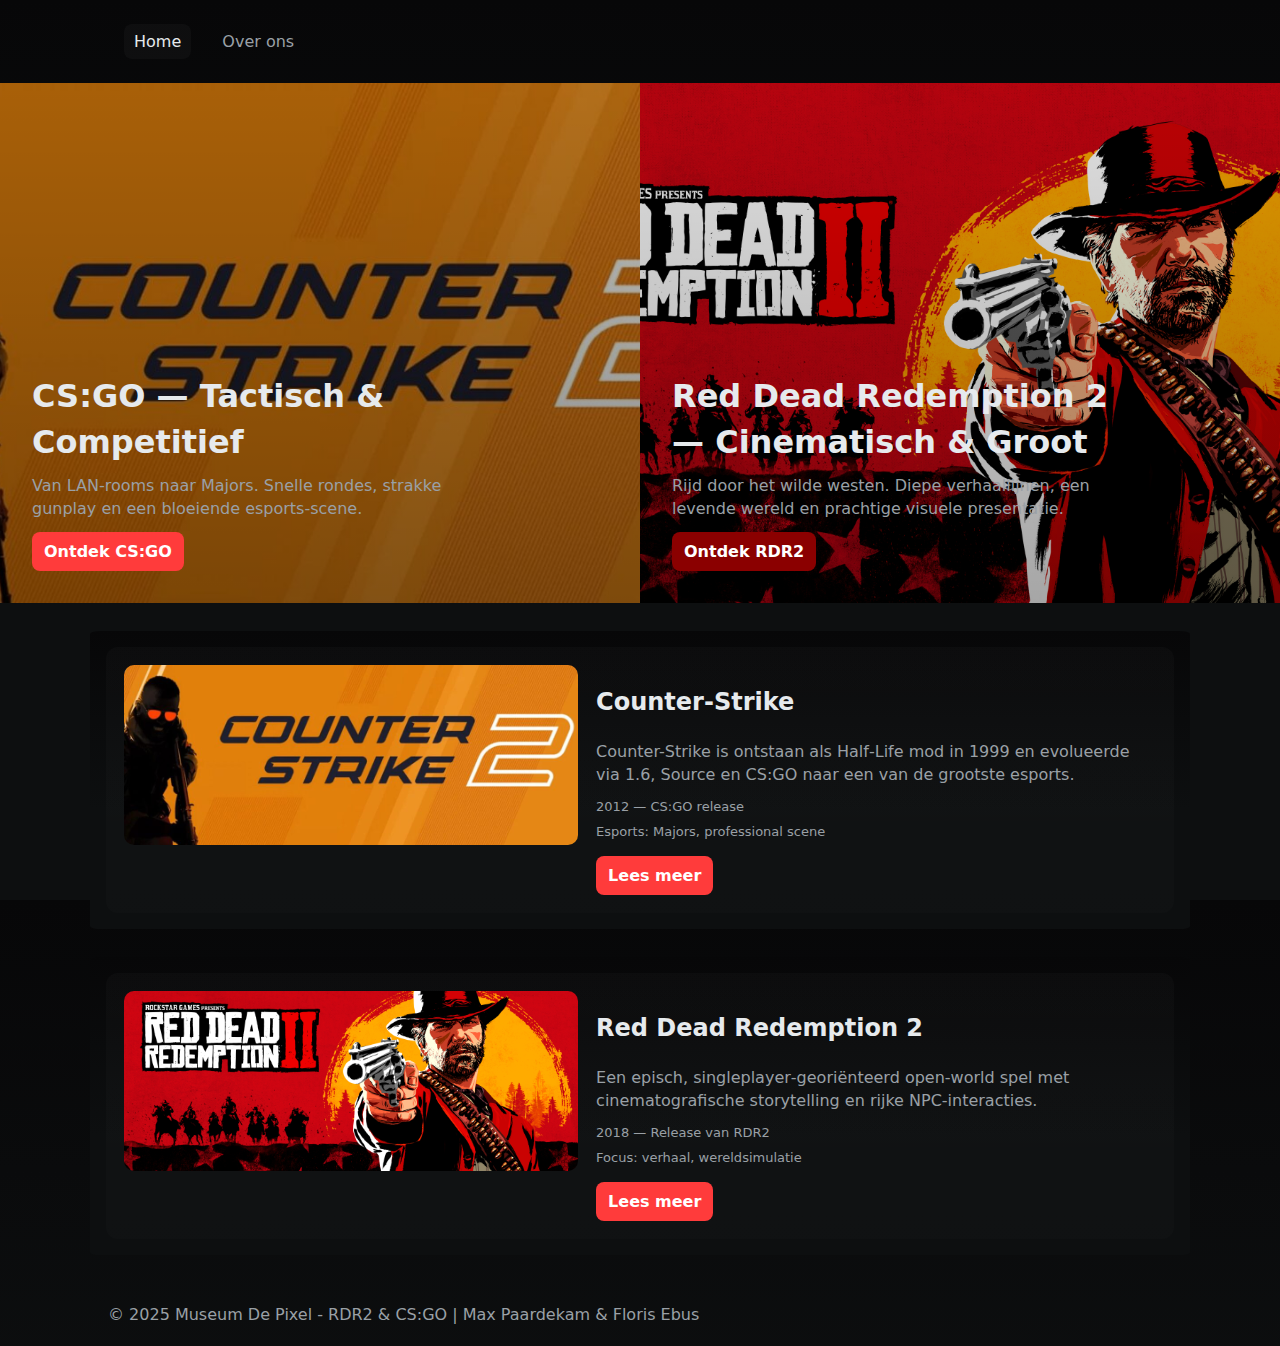
<file: index.html>
<!DOCTYPE html>
<html lang="en">
  <head>
    <meta charset="utf-8" />
    <meta name="viewport" content="width=device-width,initial-scale=1" />
    <title>Home</title>
    <link rel="stylesheet" href="./csgo/styles/styles.css" />
  </head>
  <body>
    <header class="site-header">
      <nav>
        <a href="./index.html" class="active">Home</a>
        <a href="./about.html">Over ons</a>
      </nav>
    </header>

    <main>
      <section class="hero-split">
        <div class="hero-left">
          <div class="hero-overlay">
            <h1>CS:GO — Tactisch & Competitief</h1>
            <p class="lead">
              Van LAN-rooms naar Majors. Snelle rondes, strakke gunplay en een
              bloeiende esports-scene.
            </p>
            <div class="hero-actions">
              <a class="btn" href="./csgo/page1.html">Ontdek CS:GO</a>
            </div>
          </div>
        </div>

        <div class="hero-right">
          <div class="hero-overlay">
            <h1>Red Dead Redemption 2 — Cinematisch & Groot</h1>
            <p class="lead">
              Rijd door het wilde westen. Diepe verhaallijnen, een levende
              wereld en prachtige visuele presentatie.
            </p>
            <div class="hero-actions">
              <a
                class="btn"
                style="
                  background: var(--rdr-saddle);
                  color: var(--rdr-parchment);
                "
                href="./rdr2/index.html"
                >Ontdek RDR2</a
              >
            </div>
          </div>
        </div>
      </section>
      <div class="container two-columns">
        <section id="cs-section" class="content-card split">
          <div
            class="card-media"
            style="
              background-image: url('./csgo/images/counter_strike_2_graphic-1024x576.jpg');
            "
          ></div>
          <div class="card-body">
            <h2>Counter-Strike</h2>
            <p class="muted">
              Counter-Strike is ontstaan als Half‑Life mod in 1999 en evolueerde
              via 1.6, Source en CS:GO naar een van de grootste esports.
            </p>
            <ul class="meta">
              <li>2012 — CS:GO release</li>
              <li>Esports: Majors, professional scene</li>
            </ul>
            <div class="card-actions">
              <a class="btn" href="./csgo/page1.html">Lees meer</a>
            </div>
          </div>
        </section>
      </div>

      <div class="container two-columns">
        <section id="rdr2-section" class="content-card split">
          <div
            class="card-media"
            style="background-image: url('./csgo/images/rdr2.jpg')"
          ></div>
          <div class="card-body">
            <h2>Red Dead Redemption 2</h2>
            <p class="muted">
              Een episch, singleplayer‑georiënteerd open‑world spel met
              cinematografische storytelling en rijke NPC-interacties.
            </p>
            <ul class="meta">
              <li>2018 — Release van RDR2</li>
              <li>Focus: verhaal, wereldsimulatie</li>
            </ul>
            <div class="card-actions">
              <a class="btn" href="./rdr2/index.html">Lees meer</a>
            </div>
          </div>
        </section>
      </div>
    </main>

    <div id="modal" class="modal" aria-hidden="true">
      <div class="modal-panel" role="dialog" aria-modal="true">
        <button id="modal-close" class="modal-close" aria-label="Close">
          ×
        </button>
        <div id="modal-content"></div>
      </div>
    </div>
    <footer class="site-footer">
      <p>
        &copy; 2025 Museum De Pixel - RDR2 & CS:GO | Max Paardekam & Floris Ebus
      </p>
    </footer>
    <script src="./csgo/scripts/script.js"></script>
  </body>
</html>
</file>
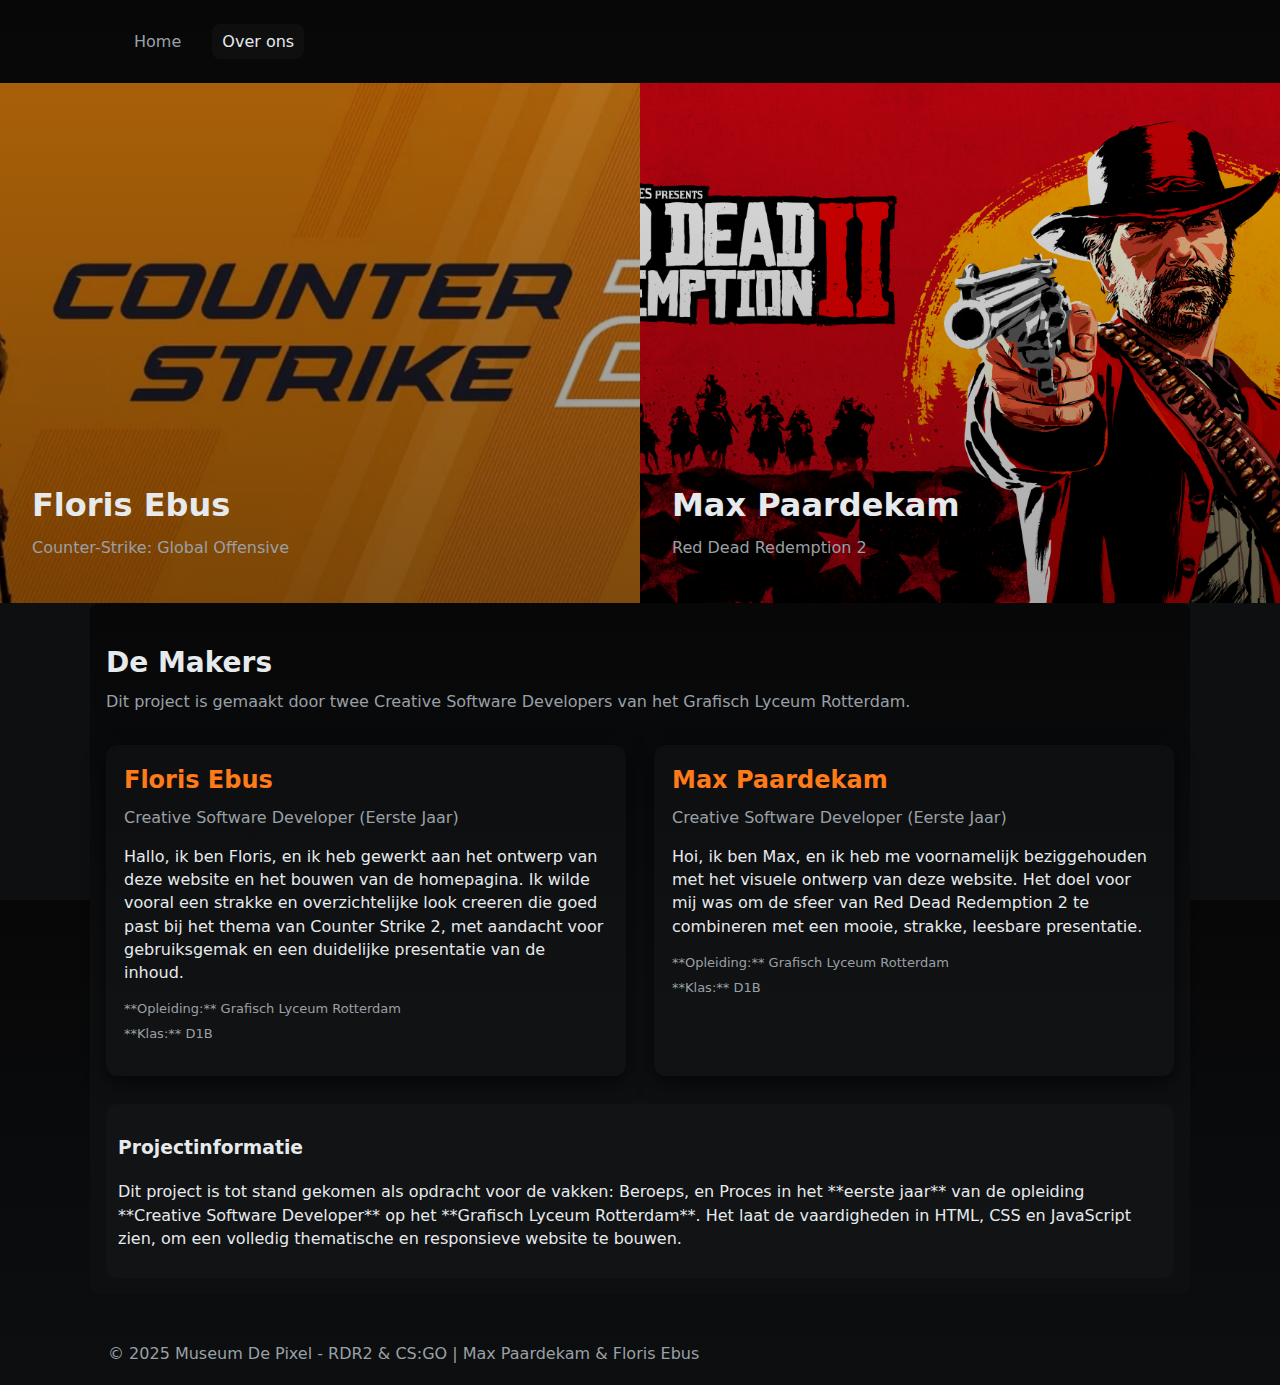
<file: about.html>
<!DOCTYPE html>
<html lang="nl">
  <head>
    <meta charset="UTF-8" />
    <meta name="viewport" content="width=device-width, initial-scale=1.0" />
    <title>Over ons - Museum De Pixel</title>
    <link rel="stylesheet" href="csgo/styles/styles.css" />
  </head>
  <body>
    <header class="site-header">
      <nav>
        <a href="./index.html">Home</a>
        <a href="./about.html" class="active">Over ons</a>
      </nav>
    </header>

    <div class="hero-split">
      <div class="hero-left">
        <div class="hero-overlay">
          <h1>Floris Ebus</h1>
          <p class="lead">Counter-Strike: Global Offensive</p>
        </div>
      </div>
      <div class="hero-right">
        <div class="hero-overlay">
          <h1>Max Paardekam</h1>
          <p class="lead">Red Dead Redemption 2</p>
        </div>
      </div>
    </div>

    <div class="container">
      <div class="hero">
        <h1>De Makers</h1>
        <p class="lead">
          Dit project is gemaakt door twee Creative Software Developers van het
          Grafisch Lyceum Rotterdam.
        </p>
      </div>

      <div class="cards">
        <div class="card">
          <div class="card-body">
            <h2>Floris Ebus</h2>
            <p class="muted">Creative Software Developer (Eerste Jaar)</p>
            <p>
              Hallo, ik ben Floris, en ik heb gewerkt aan het ontwerp van deze
              website en het bouwen van de homepagina. Ik wilde vooral een
              strakke en overzichtelijke look creeren die goed past bij het
              thema van Counter Strike 2, met aandacht voor gebruiksgemak en een
              duidelijke presentatie van de inhoud.
            </p>
            <ul class="meta">
              <li>**Opleiding:** Grafisch Lyceum Rotterdam</li>
              <li>**Klas:** D1B</li>
            </ul>
          </div>
        </div>
        <div class="card">
          <div class="card-body">
            <h2>Max Paardekam</h2>
            <p class="muted">Creative Software Developer (Eerste Jaar)</p>
            <p>
              Hoi, ik ben Max, en ik heb me voornamelijk beziggehouden met het
              visuele ontwerp van deze website. Het doel voor mij was om de
              sfeer van Red Dead Redemption 2 te combineren met een mooie,
              strakke, leesbare presentatie.
            </p>
            <ul class="meta">
              <li>**Opleiding:** Grafisch Lyceum Rotterdam</li>
              <li>**Klas:** D1B</li>
            </ul>
          </div>
        </div>
      </div>
      <div class="about-section" style="margin-top: 28px">
        <h3>Projectinformatie</h3>
        <p>
          Dit project is tot stand gekomen als opdracht voor de vakken: Beroeps,
          en Proces in het **eerste jaar** van de opleiding **Creative Software
          Developer** op het **Grafisch Lyceum Rotterdam**. Het laat de
          vaardigheden in HTML, CSS en JavaScript zien, om een volledig
          thematische en responsieve website te bouwen.
        </p>
      </div>
    </div>
    <footer class="site-footer">
      <p>
        &copy; 2025 Museum De Pixel - RDR2 & CS:GO | Max Paardekam & Floris Ebus
      </p>
    </footer>
  </body>
</html>
</file>
<file: csgo/styles/styles.css>
:root {
  --bg: #0f1113;
  --panel: #141617;
  --muted: #9aa0a6;
  --accent: #ff7a18;
  --accent-2: #ff3b3b;
  --rdr-saddle: #8b0000;
  --rdr-dust: #6b4c3b;
  --rdr-gold: #c9a24a;
  --rdr-parchment: #ffffff;
  --glass: rgba(255, 255, 255, 0.03);
  --radius: 12px;
  --max-width: 1100px;
  --gap: 28px;
  --text: #e6eaed;
  font-family: Inter, system-ui, -apple-system, "Segoe UI", Roboto,
    "Helvetica Neue", Arial;
}
* {
  box-sizing: border-box;
}
html,
body {
  height: 100%;
}
body {
  margin: 0;
  background: linear-gradient(180deg, #070708 0%, #0d0f10 60%);
  color: var(--text);
  -webkit-font-smoothing: antialiased;
  -moz-osx-font-smoothing: grayscale;
  line-height: 1.45;
  padding-bottom: 60px;
}

#myVideo {
  position: fixed;
  object-fit: cover;
  right: 0;
  bottom: 0;
  min-width: 100%;
  min-height: 100%;
  z-index: -1;
}

.site-header {
  display: flex;
  align-items: center;
  justify-content: space-between;
  max-width: var(--max-width);
  margin: 22px auto;
  padding: 8px 18px;
}
.logo {
  font-weight: 700;
  letter-spacing: 0.6px;
}
nav a {
  color: var(--muted);
  text-decoration: none;
  margin-left: 16px;
  padding: 8px 10px;
  border-radius: 8px;
}
nav a.active {
  background: var(--glass);
  color: var(--text);
}

.container {
  max-width: var(--max-width);
  margin: 0 auto;
  padding: 16px;
  background: linear-gradient(180deg, #070708 0%, #0d0f10 60%);
  border-radius: 1%;
}

.hero-split {
  display: flex;
  height: 520px;
  gap: 0;
}
.hero-left,
.hero-right {
  flex: 1;
  position: relative;
  display: flex;
  align-items: flex-end;
}
.hero-left {
  background-image: linear-gradient(
      180deg,
      rgba(0, 0, 0, 0.25),
      rgba(0, 0, 0, 0.45)
    ),
    url("../images/counter_strike_2_graphic-1024x576.jpg");
  background-size: cover;
  background-position: center;
}
.hero-right {
  background-image: linear-gradient(
      180deg,
      rgba(0, 0, 0, 0.12),
      rgba(0, 0, 0, 0.35)
    ),
    url("../images/rdr2.jpg");
  background-size: cover;
  background-position: center;
}
.hero-overlay {
  padding: 32px;
  max-width: 520px;
}
.hero-overlay h1 {
  font-size: 32px;
  margin: 0 0 8px;
}
.hero-overlay .lead {
  color: var(--muted);
  margin-bottom: 12px;
}
.hero-actions {
  display: flex;
  gap: 10px;
}

.pager {
  display: flex;
  gap: 12px;
  align-items: center;
  margin-top: 18px;
}
.pager .btn.ghost {
  background: transparent;
  border: 1px solid rgba(255, 255, 255, 0.06);
  color: var(--text);
}
.pager .btn {
  padding: 10px 14px;
}

.two-columns {
  display: flex;
  gap: 24px;
  align-items: flex-start;
  margin-top: 28px;
}
.content-card {
  flex: 1;
  background: linear-gradient(
    180deg,
    rgba(255, 255, 255, 0.02),
    rgba(255, 255, 255, 0.01)
  );
  padding: 18px;
  border-radius: 12px;
}
.content-card.split {
  display: flex;
  gap: 18px;
  align-items: flex-start;
}
.content-card.split .card-media {
  width: 44%;
  height: 180px;
  border-radius: 10px;
  flex: 0 0 44%;
}
.content-card.split .card-body {
  flex: 1;
  padding: 0;
}
.toc-card {
  width: 320px;
  padding: 16px;
  background: rgba(255, 255, 255, 0.02);
  border-radius: 12px;
}
.toc-card nav {
  display: flex;
  flex-direction: column;
  gap: 8px;
}
.toc-card a {
  text-decoration: none;
  color: var(--muted);
}
.toc-card .small {
  color: var(--muted);
  font-size: 13px;
}
.sticky {
  position: sticky;
  top: 24px;
}

.about-row {
  display: flex;
  gap: 18px;
  align-items: flex-start;
}
.about-row .about-media {
  width: 360px;
  height: 200px;
  background-size: cover;
  border-radius: 10px;
}
.about-row .about-text {
  flex: 1;
}

.hero {
  padding: 18px 0 8px;
}
.hero h1 {
  margin: 6px 0 6px;
  font-size: 28px;
}
.lead {
  color: var(--muted);
  margin: 0 0 16px;
}

.cards {
  display: grid;
  grid-template-columns: repeat(auto-fit, minmax(300px, 1fr));
  gap: var(--gap);
  margin-top: 8px;
}
.card {
  background: linear-gradient(
    180deg,
    rgba(255, 255, 255, 0.02),
    rgba(255, 255, 255, 0.01)
  );
  border-radius: var(--radius);
  overflow: hidden;
  box-shadow: 0 6px 20px rgba(0, 0, 0, 0.6);
  display: flex;
  flex-direction: column;
}
.card-media {
  height: 180px;
  background-size: cover;
  background-position: center;
}
.card-body {
  padding: 18px;
}
.card h2 {
  margin: 0 0 8px;
  color: var(--accent);
}
.muted {
  color: var(--muted);
  margin: 0 0 12px;
}
.meta {
  list-style: none;
  padding: 0;
  margin: 6px 0 14px;
  color: var(--muted);
}
.meta li {
  font-size: 13px;
  margin: 6px 0;
}
.card-actions {
  display: flex;
  gap: 8px;
}
.btn {
  display: inline-block;
  padding: 8px 12px;
  background: var(--accent-2);
  color: white;
  text-decoration: none;
  border-radius: 8px;
  font-weight: 600;
  transition: transform 0.12s ease;
}
.btn:hover {
  transform: translateY(-3px);
}
.btn.ghost {
  background: transparent;
  border: 1px solid rgba(255, 255, 255, 0.06);
  color: var(--text);
}

.features {
  margin-top: 28px;
  padding: 18px;
  background: linear-gradient(180deg, rgba(255, 255, 255, 0.01), transparent);
  border-radius: 10px;
}
.features h3 {
  margin: 0 0 8px;
}

.about-page .about-hero {
  padding: 18px 0;
}
.about-intro {
  display: flex;
  gap: 20px;
  align-items: center;
  flex-wrap: wrap;
}
.about-media {
  width: 220px;
  height: 120px;
  border-radius: 10px;
  background: linear-gradient(90deg, var(--accent-2), var(--accent));
  box-shadow: inset 0 -12px 30px rgba(0, 0, 0, 0.18);
}
.about-text h2 {
  margin-top: 0;
}
.about-section {
  margin-top: 18px;
  padding: 12px;
  background: rgba(255, 255, 255, 0.018);
  border-radius: 10px;
}

.site-footer {
  max-width: var(--max-width);
  margin: 28px auto;
  color: var(--muted);
  padding: 4px 18px;
}

.modal {
  position: fixed;
  inset: 0;
  display: none;
  align-items: center;
  justify-content: center;
  background: linear-gradient(180deg, rgba(0, 0, 0, 0.4), rgba(0, 0, 0, 0.6));
  z-index: 80;
}
.modal[aria-hidden="false"] {
  display: flex;
}
.modal-panel {
  background: var(--panel);
  padding: 20px;
  border-radius: 12px;
  min-width: 320px;
  max-width: 720px;
  box-shadow: 0 10px 40px rgba(0, 0, 0, 0.7);
}
.modal-close {
  background: transparent;
  border: 0;
  color: var(--muted);
  font-size: 22px;
  position: absolute;
  right: 18px;
  top: 18px;
  cursor: pointer;
}

@media (max-width: 600px) {
  .card-media {
    height: 140px;
  }
  .about-intro {
    flex-direction: column;
  }
  .content-card.split {
    flex-direction: column;
  }
  .content-card.split .card-media {
    width: 100%;
    flex: 0 0 auto;
  }
}
</file>
